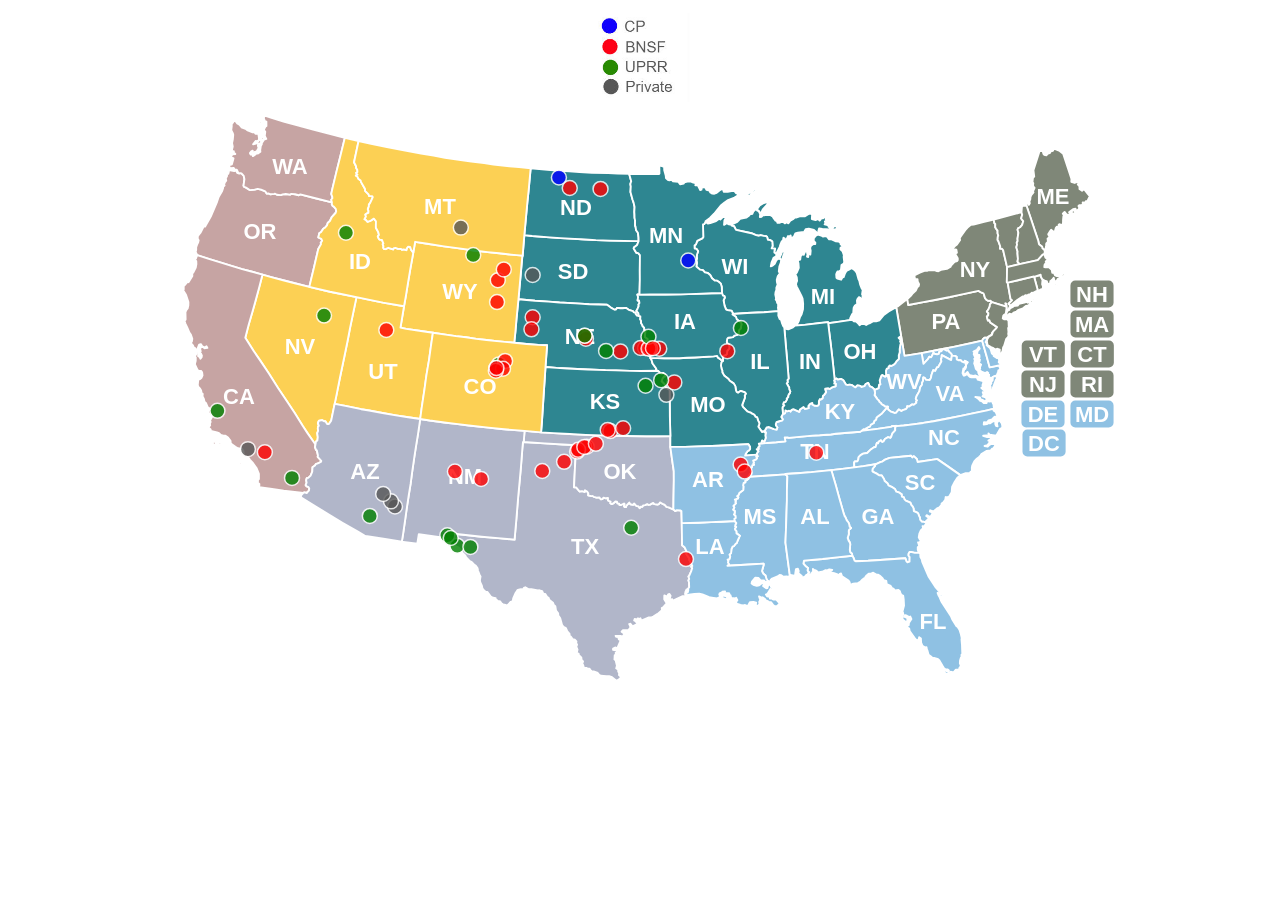
<file: index.html>
<!DOCTYPE html>
<html lang="en">
  <head>
    <meta http-equiv="content-type" content="text/html; charset=UTF-8">
    <title>USA Map Example</title>
    <script src="mapdata.js"></script>
    <script src="usmap.js"></script>
     <link rel = "stylesheet" type = "text/css" href = "style.css">
     <link rel="stylesheet" type="text/css" href="normalize.css">
  </head>

  <body>
  

    <img src="legend.jpg" class="legend">
    <div id="map"></div>
    
   
    
      
	</body>
</html>
</file>
<file: style.css>
body {
    background-color: white;
}

#map { 
	
    display: block;
    margin-left: auto;
    margin-right: auto;

 }
 
.legend {
	display: block;
	margin: auto;
   	position: relative;
    width: 100px;
    padding-top: 1%;
  
}
</file>
